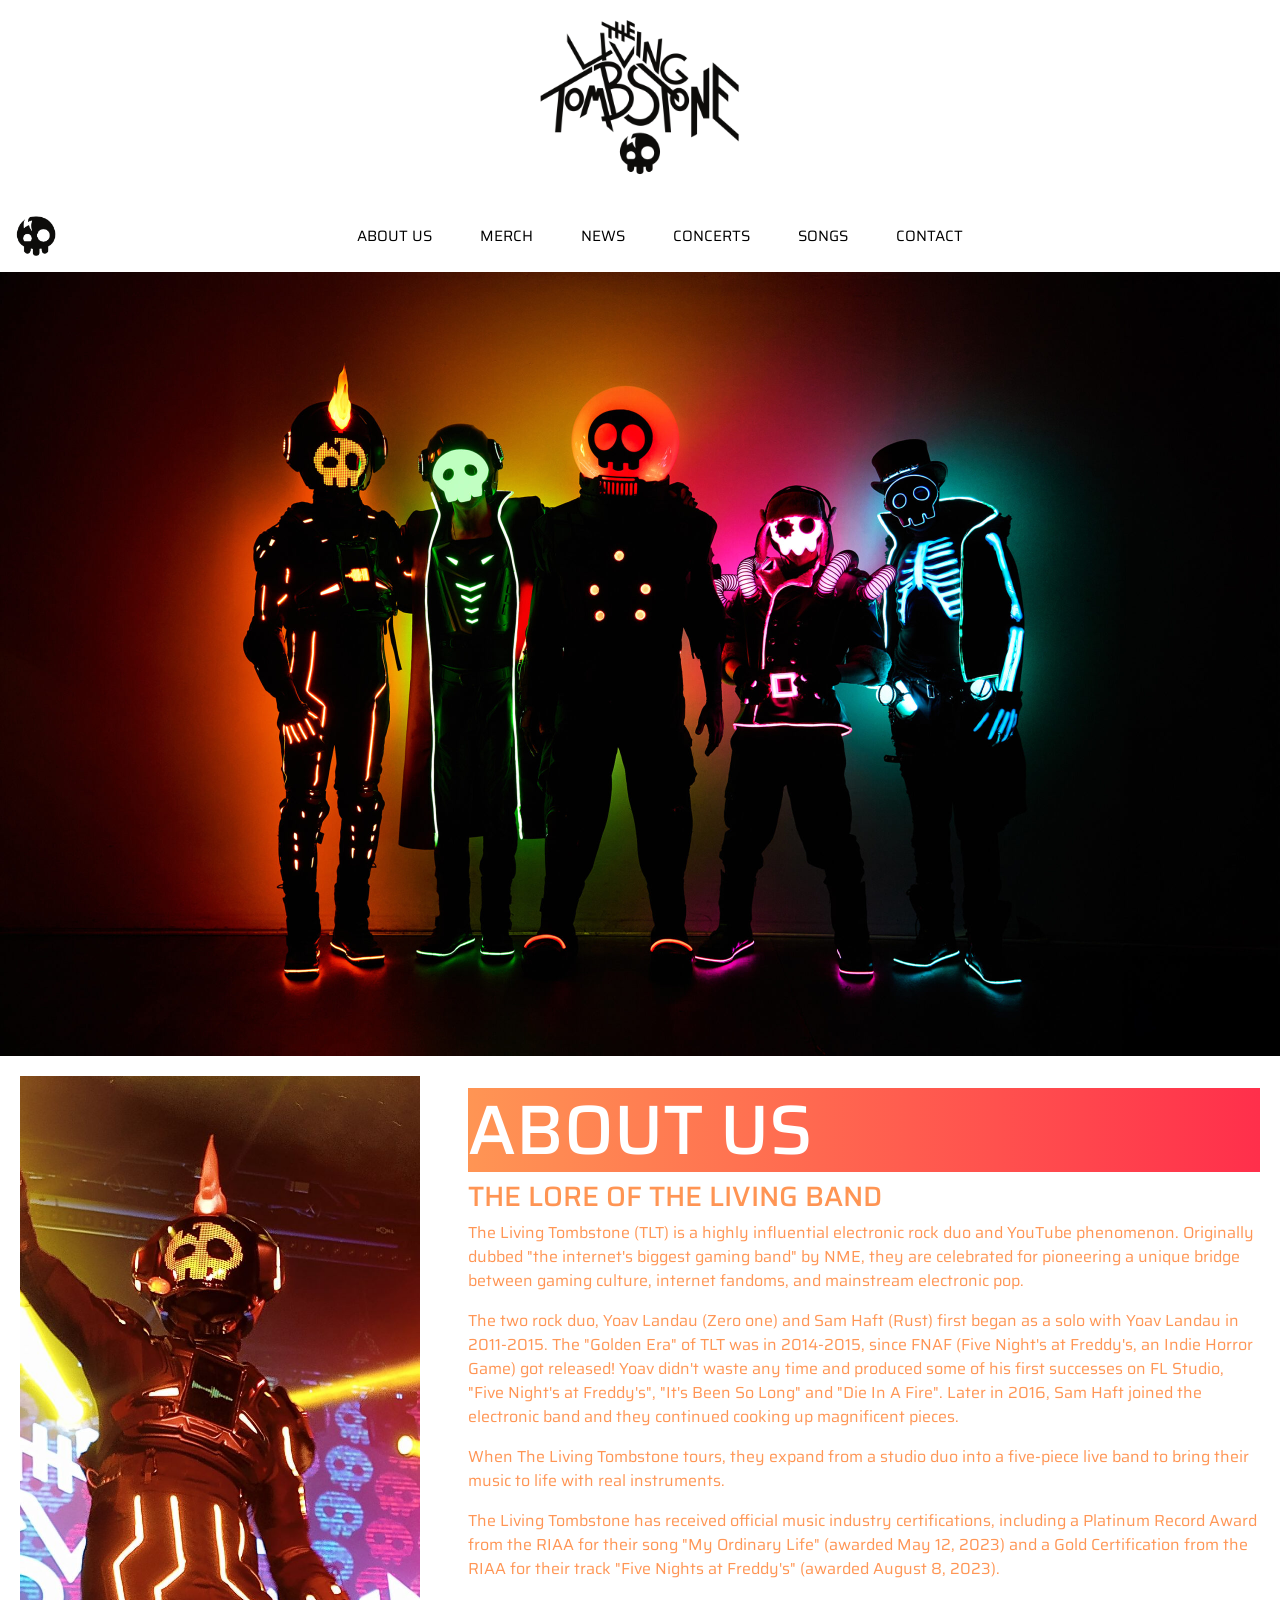
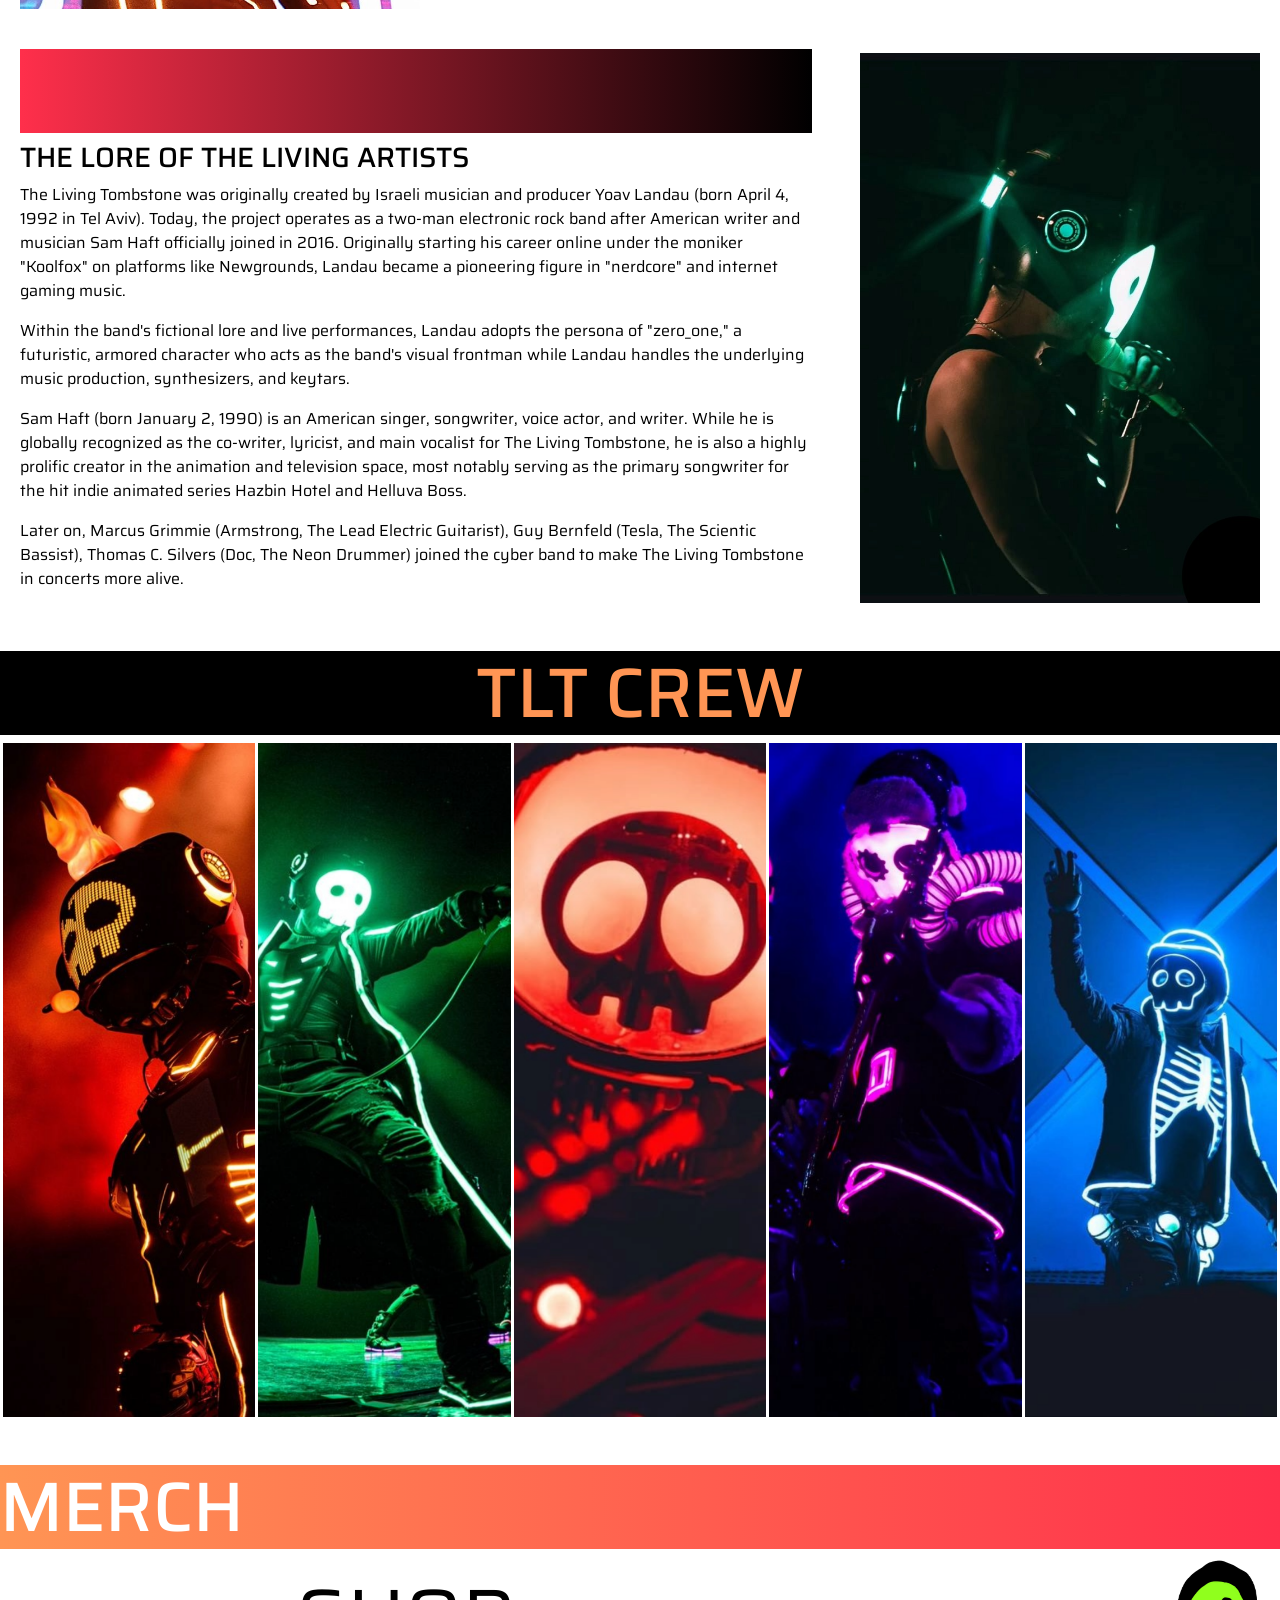
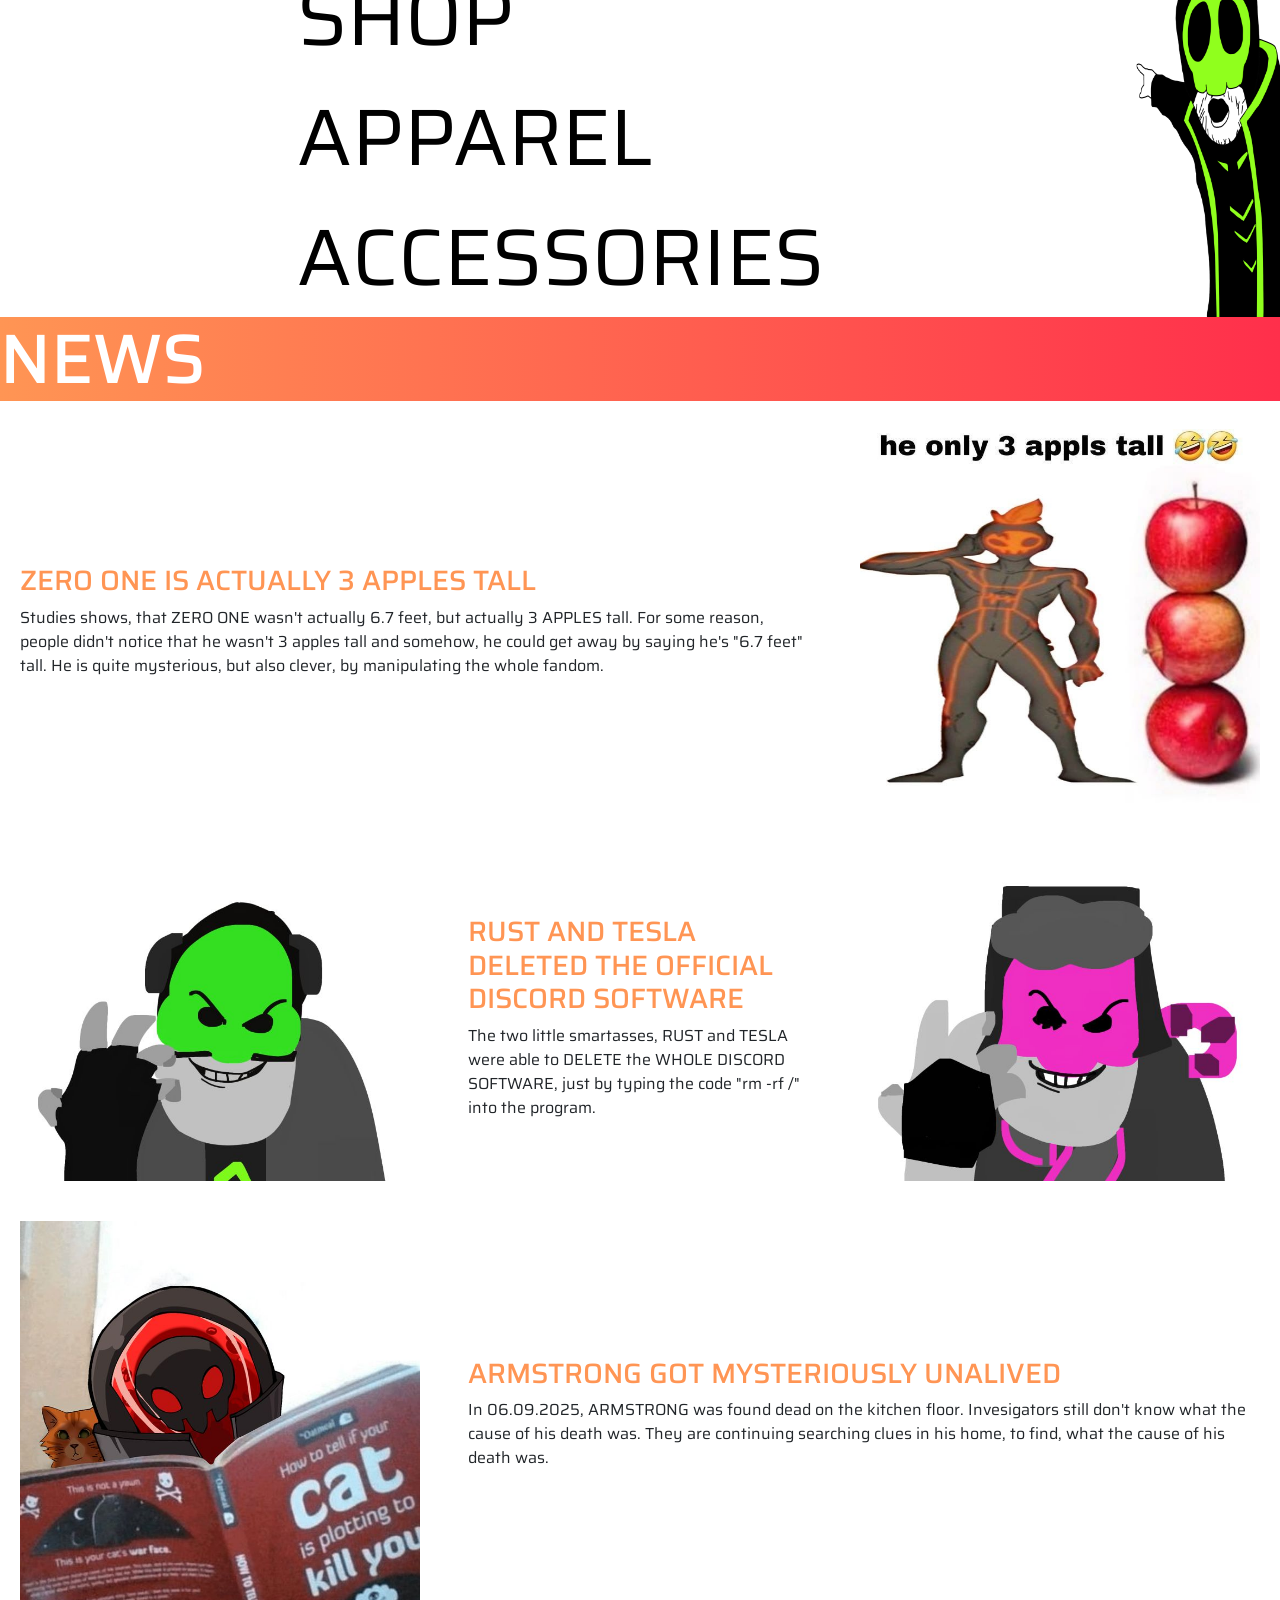
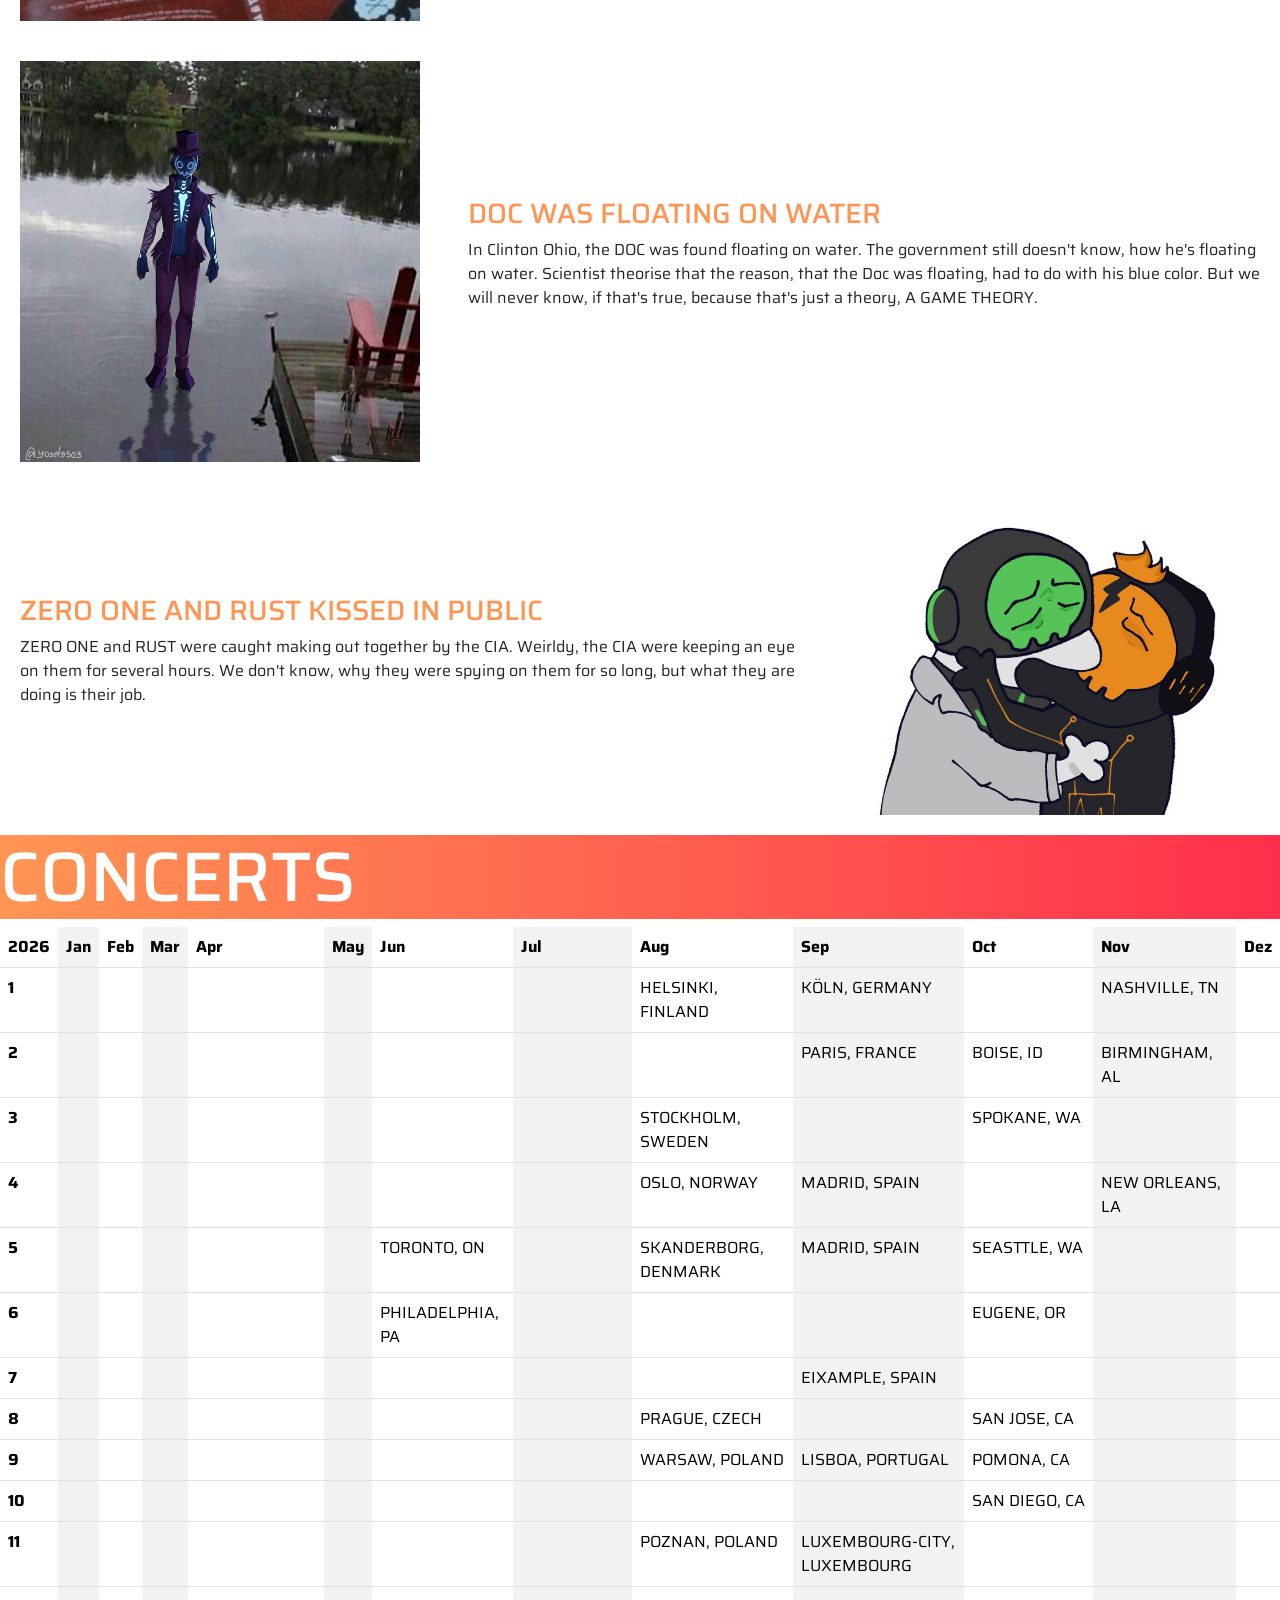
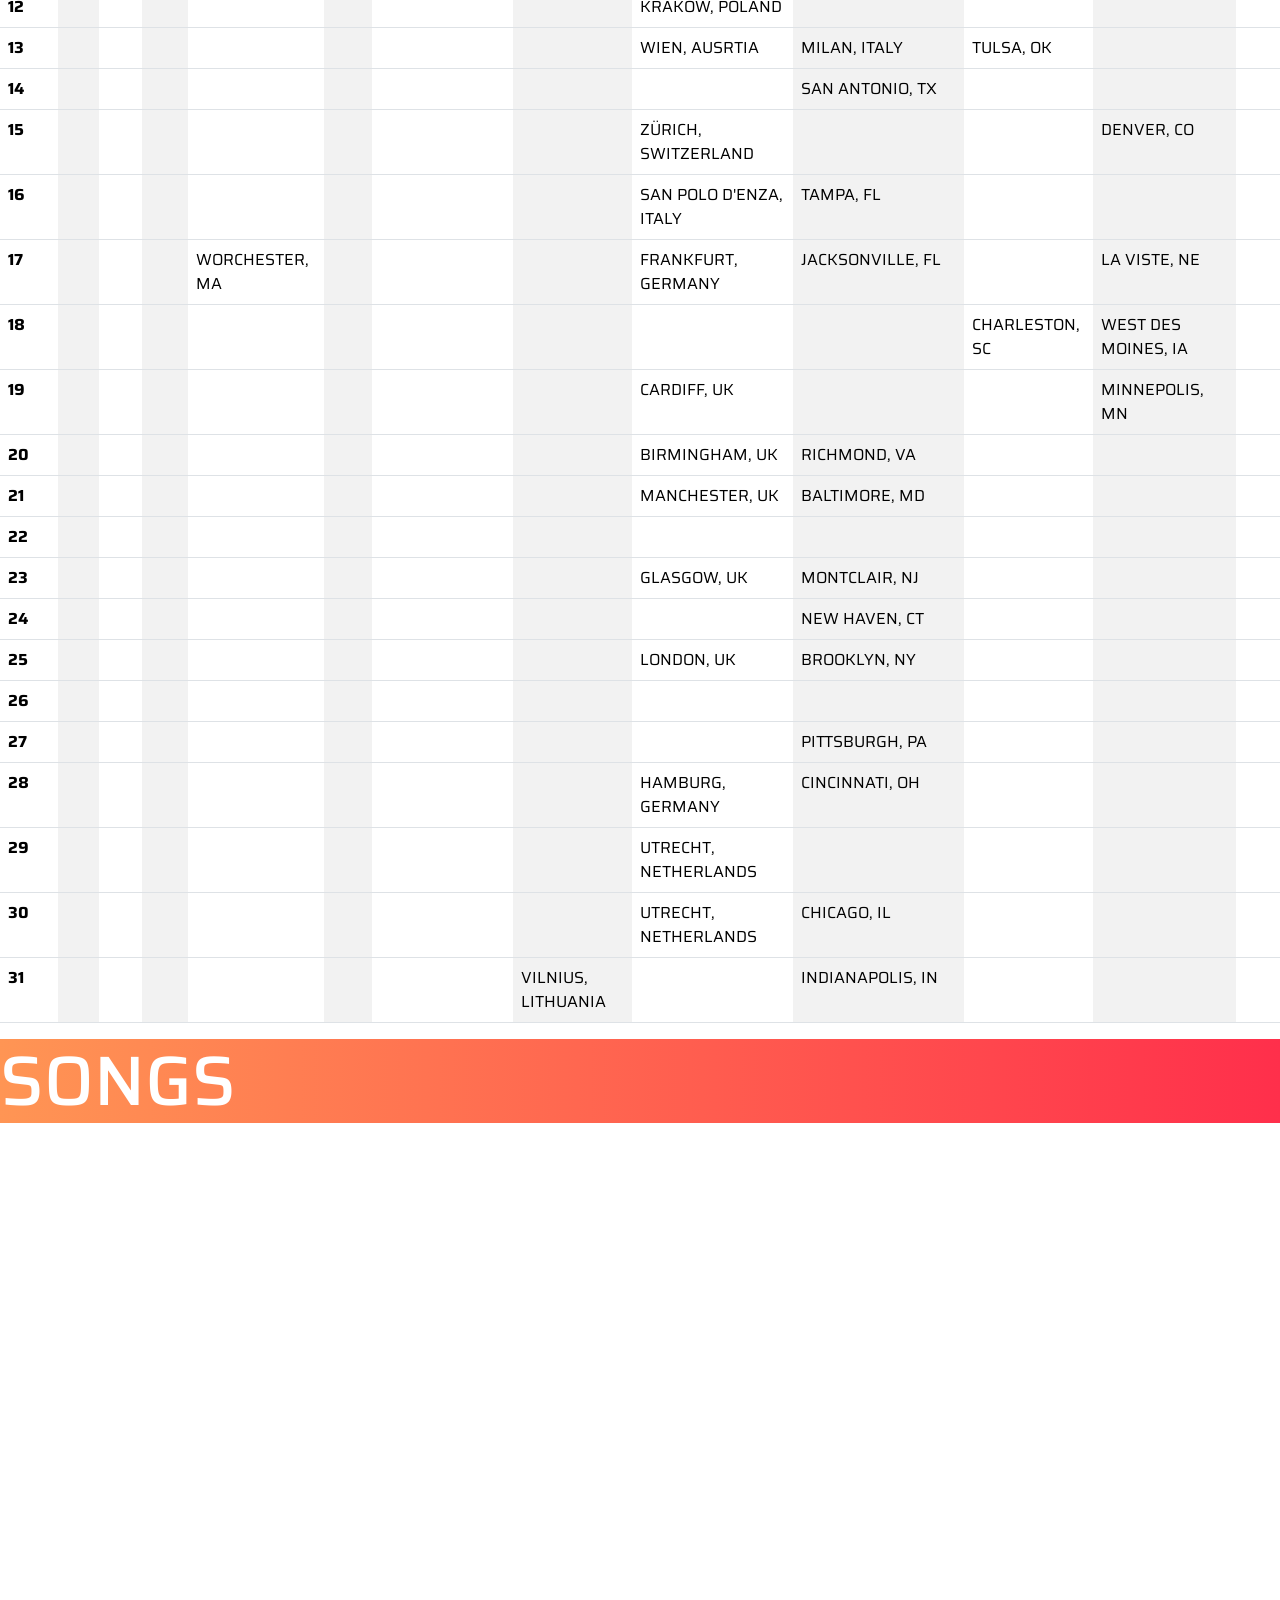
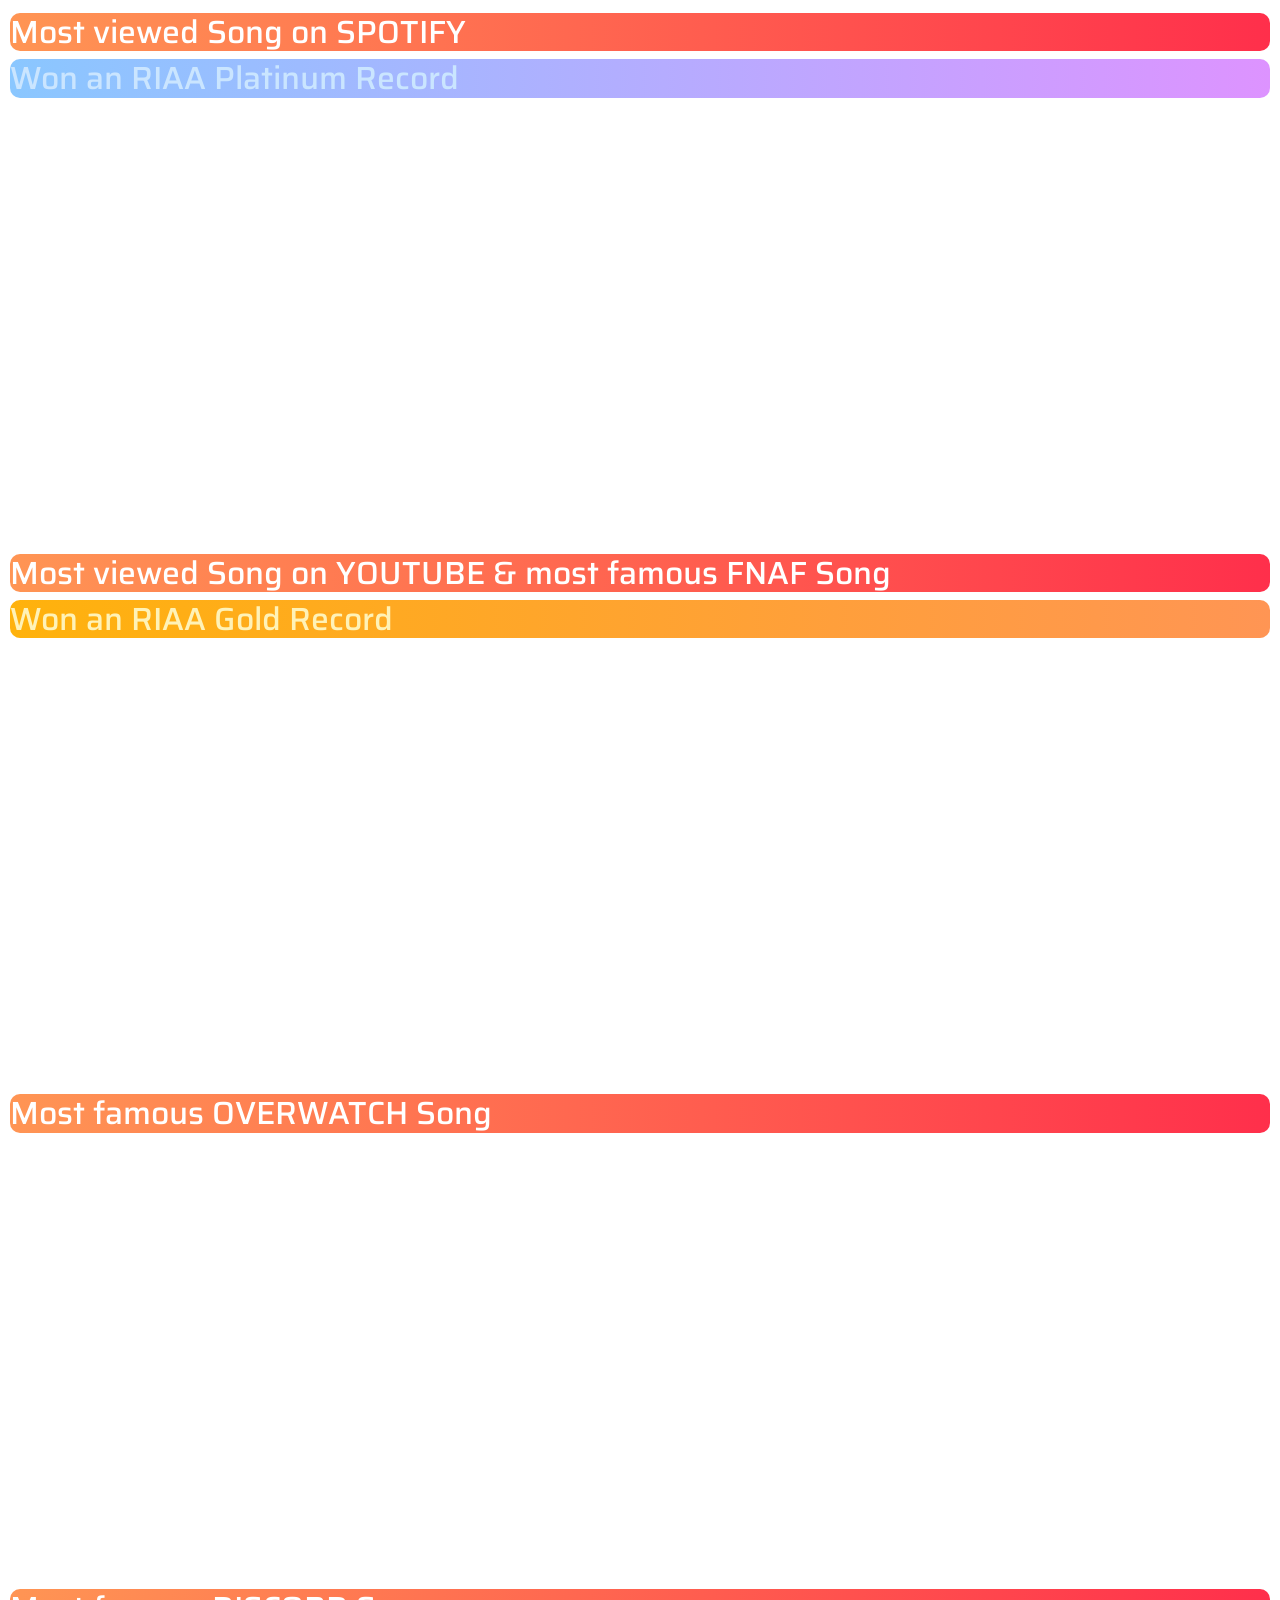
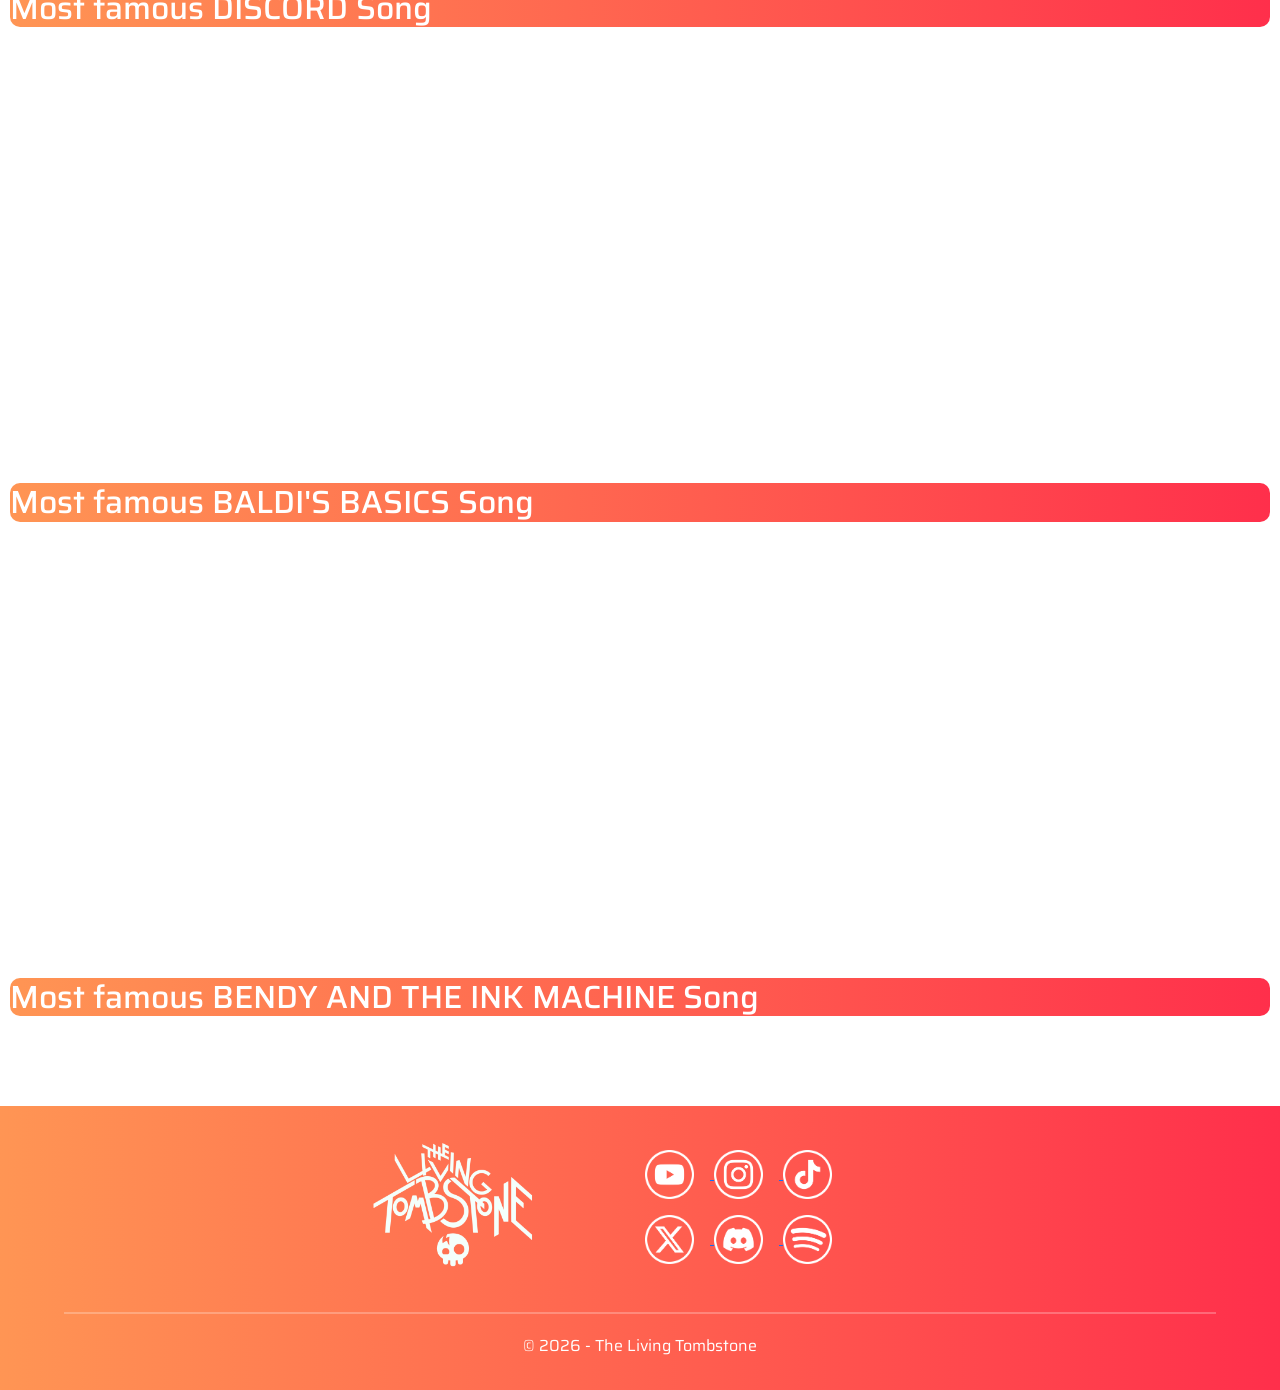
<file: index.html>
<!doctype html>
<html lang="en">

<head>
    <meta charset="utf-8">
    <meta name="viewport" content="width=device-width, initial-scale=1">
    <title>The Living Tombstone Main Page</title>
    <link rel="icon" href="img/favicon-32x32.png">
    <link rel="manifest" href="site.webmanifest">
    <link rel="preconnect" href="https://fonts.googleapis.com">
    <link rel="preconnect" href="https://fonts.gstatic.com" crossorigin>
    <link href="https://fonts.googleapis.com/css2?family=Saira:ital,wght@0,100..900;1,100..900&display=swap"
        rel="stylesheet">
    <link href="https://cdn.jsdelivr.net/npm/bootstrap@5.3.8/dist/css/bootstrap.min.css" rel="stylesheet"
        integrity="sha384-sRIl4kxILFvY47J16cr9ZwB07vP4J8+LH7qKQnuqkuIAvNWLzeN8tE5YBujZqJLB" crossorigin="anonymous">
    <link rel="stylesheet" href="css/style.css">
</head>

<body>

    <nav class="bastard">
        <img src="img\The Living Tombstone Logo Black.png" alt="Centered " width="200px" id="skulllogo">
    </nav>

    <nav class="navbar">
        <a href="#skulllogo">
            <img src="img\The Living Tombstone Skull.png" class="skullimg">
        </a>
        <ul class="nav-links mx-auto">
            <li class="mx-4 nav-link3"><a href="#aboutus">ABOUT&nbsp;US</a></li>
            <li class="mx-4 nav-link3"><a href="#merch">MERCH</a></li>
            <li class="mx-4 nav-link3"><a href="#news">NEWS</a></li>
            <li class="mx-4 nav-link3"><a href="#concerts">CONCERTS</a></li>
            <li class="mx-4 nav-link3"><a href="#songs">SONGS</a></li>
            <li class="mx-4 nav-link3"><a href="contact.html">CONTACT</a></li>
        </ul>
    </nav>

    <img src="img\TheLivingTombstoneArmy.jpg" class="pbg">

    <div class="wrapper">
        <img src="img\Zero One TLT Pose.jpg" class="zero" id="aboutus">
        <div class="intro">
            <h1 class="webtitle1">ABOUT US</h1>
            <h3 class="orange">THE LORE OF THE LIVING BAND</h3>
            <p class="orange">The Living Tombstone (TLT) is a highly influential electronic rock duo and YouTube
                phenomenon. Originally dubbed "the
                internet's biggest gaming band" by NME, they are celebrated for pioneering a unique bridge between
                gaming culture,
                internet fandoms, and mainstream electronic pop. </p>
            <p class="orange">The two rock duo, Yoav Landau (Zero one) and Sam Haft (Rust) first began as a solo with
                Yoav Landau in 2011-2015.
                The "Golden Era" of TLT was in 2014-2015, since FNAF (Five Night's at Freddy's, an Indie Horror Game)
                got released!
                Yoav didn't waste any time and produced some of his first successes on FL Studio, "Five Night's at
                Freddy's", "It's Been So Long" and "Die In A Fire".
                Later in 2016, Sam Haft joined the electronic band and they continued cooking up magnificent pieces.</p>
            <p class="orange">When The Living Tombstone tours, they expand from a studio duo into a five-piece live band
                to bring their music to life
                with real instruments.</p>
            <p class="orange">The Living Tombstone has received official music industry certifications, including a
                Platinum Record Award from the
                RIAA for their song "My Ordinary Life" (awarded May 12, 2023) and a Gold Certification from the RIAA for
                their track
                "Five Nights at Freddy's" (awarded August 8, 2023).</p>
        </div>
    </div>

    <div class="wrapper">
        <div class="intro">
            <h2 class="webtitle4">&nbsp;</h2>
            <h3 class="black">THE LORE OF THE LIVING ARTISTS</h3>
            <p class="black">The Living Tombstone was originally created by Israeli musician and producer Yoav Landau
                (born April 4, 1992 in Tel Aviv). Today,
                the project operates as a two-man electronic rock band after American writer and musician Sam Haft
                officially joined in
                2016. Originally starting his career online under the moniker "Koolfox" on platforms like Newgrounds,
                Landau became a
                pioneering figure in "nerdcore" and internet gaming music.</p>
            <p class="black">Within the band's fictional lore and live performances, Landau adopts the persona of
                "zero_one," a futuristic, armored
                character who acts as the band's visual frontman while Landau handles the underlying music production,
                synthesizers, and
                keytars.</p>
            <p class="black">Sam Haft (born January 2, 1990) is an American singer, songwriter, voice actor, and writer.
                While he is globally
                recognized as the co-writer, lyricist, and main vocalist for The Living Tombstone, he is also a highly
                prolific creator
                in the animation and television space, most notably serving as the primary songwriter for the hit indie
                animated series
                Hazbin Hotel and Helluva Boss.</p>
            <p class="black">Later on, Marcus Grimmie (Armstrong, The Lead Electric Guitarist), Guy Bernfeld (Tesla, The
                Scientic Bassist), Thomas C. Silvers (Doc, The Neon Drummer) joined the cyber band to make The Living
                Tombstone in concerts more alive.</p>
        </div>
        <img src="img\Rust TLT Pose.jpg" class="zero">
    </div>

    <br>
    <h1 class="webtitle2">TLT CREW</h1>

    <div class="tltimgs">
        <img src="img\Unbenannt - 13. Oktober 2026 um 17.53.31.png" alt="" class="longimg">
        <img src="img\Unbenannt - 13. Oktober 2026 um 17.53.31 (1).png" alt="" class="longimg">
        <img src="img\Unbenannt - 13. Oktober 2026 um 17.53.31 (3).png" alt="" class="longimg">
        <img src="img\Unbenannt - 13. Oktober 2026 um 17.53.31 (4).png" alt="" class="longimg">
        <img src="img\Unbenannt - 13. Oktober 2026 um 17.53.31 (2).png" alt="" class="longimg">
    </div>

    <br><br>

    <div class="positioncenter">
        <a class="merch">
            <h1 class="webtitle3" id="merch">MERCH</h1>
        </a>
    </div>

    <div class="merchsection">
        <ul class="nav-links0 mx-auto">
            <li class="nav-link3"><a href="https://thelivingtombstone.com/collections/home">SHOP</a></li>
            <li class="nav-link3"><a href="https://thelivingtombstone.com/collections/apparel">APPAREL</a></li>
            <li class="nav-link3"><a href="https://thelivingtombstone.com/collections/accessories">ACCESSORIES</a>
            </li>
        </ul>
        <img src="img\Rust shocked.png" class="shockedrust">
    </div>

    <h1 class="webtitle3" id="news">NEWS</h1>
    <div class="wrapper">
        <div class="intro">
            <h3 class="orange">ZERO ONE IS ACTUALLY 3 APPLES TALL</h3>
            <p>Studies shows, that ZERO ONE wasn't actually 6.7 feet, but actually 3 APPLES tall. For some reason,
                people didn't notice that he wasn't 3 apples tall and somehow, he could get away by saying he's "6.7
                feet" tall. He is quite mysterious, but also clever, by manipulating the whole fandom.</p>
        </div>
        <img src="img\Zero one is 3 apples tall.jpg" class="zero">
    </div>
    <div class="wrapper">
        <img src="img\Rust hacked the official Discord software.jpg" class="zero">
        <div class="intro">
            <h3 class="orange">RUST AND TESLA DELETED THE OFFICIAL DISCORD SOFTWARE</h3>
            <p>The two little smartasses, RUST and TESLA were able to DELETE the WHOLE DISCORD SOFTWARE, just by typing
                the code "rm -rf /" into the program.</p>
        </div>
        <img src="img\tesla hacked the official discord software.jpg" class="zero">
    </div>
    <div class="wrapper">
        <img src="img\Armstrong got unalived mysteriously.jpg" class="zero">
        <div class="intro">
            <h3 class="orange">ARMSTRONG GOT MYSTERIOUSLY UNALIVED</h3>
            <p>In 06.09.2025, ARMSTRONG was found dead on the kitchen floor. Invesigators still don't know what the
                cause of his death was. They are continuing searching clues in his home, to find, what the cause of his
                death was.</p>
        </div>
    </div>
    <div class="wrapper">
        <img src="img\Doc floats on water.jpg" class="zero">
        <div class="intro">
            <h3 class="orange">DOC WAS FLOATING ON WATER</h3>
            <p>In Clinton Ohio, the DOC was found floating on water. The government still doesn't know, how he's
                floating on water. Scientist theorise that the reason, that the Doc was floating, had to do with his
                blue color. But we will never know, if that's true, because that's just a theory, A GAME THEORY.</p>
        </div>
    </div>
    <div class="wrapper">
        <div class="intro">
            <h3 class="orange">ZERO ONE AND RUST KISSED IN PUBLIC</h3>
            <p>ZERO ONE and RUST were caught making out together by the CIA. Weirldy, the CIA were keeping an eye on
                them for several hours. We don't know, why they were spying on them for so long, but what they are doing
                is their job.</p>
        </div>
        <img src="img\zero_one x rust si fuera bueno_.jpg" class="zero">
    </div>
    <h1 class="webtitle3" id="concerts">CONCERTS</h1>
    <table class="table table-striped-columns">
        <thead>
            <tr>
                <th scope="col">2026</th>
                <th scope="col">Jan</th>
                <th scope="col">Feb</th>
                <th scope="col">Mar</th>
                <th scope="col">Apr</th>
                <th scope="col">May</th>
                <th scope="col">Jun</th>
                <th scope="col">Jul</th>
                <th scope="col">Aug</th>
                <th scope="col">Sep</th>
                <th scope="col">Oct</th>
                <th scope="col">Nov</th>
                <th scope="col">Dez</th>
            </tr>
        </thead>
        <tbody>
            <tr>
                <th scope="row">1</th>
                <td></td>
                <td></td>
                <td></td>
                <td></td>
                <td></td>
                <td></td>
                <td></td>
                <td>HELSINKI, FINLAND</td>
                <td>KÖLN, GERMANY</td>
                <td></td>
                <td>NASHVILLE, TN</td>
                <td></td>
            </tr>
            <tr>
                <th scope="row">2</th>
                <td></td>
                <td></td>
                <td></td>
                <td></td>
                <td></td>
                <td></td>
                <td></td>
                <td></td>
                <td>PARIS, FRANCE</td>
                <td>BOISE, ID</td>
                <td>BIRMINGHAM, AL</td>
                <td></td>
            </tr>
            <tr>
                <th scope="row">3</th>
                <td></td>
                <td></td>
                <td></td>
                <td></td>
                <td></td>
                <td></td>
                <td></td>
                <td>STOCKHOLM, SWEDEN</td>
                <td></td>
                <td>SPOKANE, WA</td>
                <td></td>
                <td></td>
            </tr>
            <tr>
                <th scope="row">4</th>
                <td></td>
                <td></td>
                <td></td>
                <td></td>
                <td></td>
                <td></td>
                <td></td>
                <td>OSLO, NORWAY</td>
                <td>MADRID, SPAIN</td>
                <td></td>
                <td>NEW ORLEANS, LA</td>
                <td></td>
            </tr>
            <tr>
                <th scope="row">5</th>
                <td></td>
                <td></td>
                <td></td>
                <td></td>
                <td></td>
                <td>TORONTO, ON</td>
                <td></td>
                <td>SKANDERBORG, DENMARK</td>
                <td>MADRID, SPAIN</td>
                <td>SEASTTLE, WA</td>
                <td></td>
                <td></td>
            </tr>
            <tr>
                <th scope="row">6</th>
                <td></td>
                <td></td>
                <td></td>
                <td></td>
                <td></td>
                <td>PHILADELPHIA, PA</td>
                <td></td>
                <td></td>
                <td></td>
                <td>EUGENE, OR</td>
                <td></td>
                <td></td>
            </tr>
            <tr>
                <th scope="row">7</th>
                <td></td>
                <td></td>
                <td></td>
                <td></td>
                <td></td>
                <td></td>
                <td></td>
                <td></td>
                <td>EIXAMPLE, SPAIN</td>
                <td></td>
                <td></td>
                <td></td>
            </tr>
            <tr>
                <th scope="row">8</th>
                <td></td>
                <td></td>
                <td></td>
                <td></td>
                <td></td>
                <td></td>
                <td></td>
                <td>PRAGUE, CZECH</td>
                <td></td>
                <td>SAN JOSE, CA</td>
                <td></td>
                <td></td>
            </tr>
            <tr>
                <th scope="row">9</th>
                <td></td>
                <td></td>
                <td></td>
                <td></td>
                <td></td>
                <td></td>
                <td></td>
                <td>WARSAW, POLAND</td>
                <td>LISBOA, PORTUGAL</td>
                <td>POMONA, CA</td>
                <td></td>
                <td></td>
            </tr>
            <tr>
                <th scope="row">10</th>
                <td></td>
                <td></td>
                <td></td>
                <td></td>
                <td></td>
                <td></td>
                <td></td>
                <td></td>
                <td></td>
                <td>SAN DIEGO, CA</td>
                <td></td>
                <td></td>
            </tr>
            <tr>
                <th scope="row">11</th>
                <td></td>
                <td></td>
                <td></td>
                <td></td>
                <td></td>
                <td></td>
                <td></td>
                <td>POZNAN, POLAND</td>
                <td>LUXEMBOURG-CITY, LUXEMBOURG</td>
                <td></td>
                <td></td>
                <td></td>
            </tr>
            <tr>
                <th scope="row">12</th>
                <td></td>
                <td></td>
                <td></td>
                <td></td>
                <td></td>
                <td></td>
                <td></td>
                <td>KRAKOW, POLAND</td>
                <td></td>
                <td></td>
                <td></td>
                <td></td>
            </tr>
            <tr>
                <th scope="row">13</th>
                <td></td>
                <td></td>
                <td></td>
                <td></td>
                <td></td>
                <td></td>
                <td></td>
                <td>WIEN, AUSRTIA</td>
                <td>MILAN, ITALY</td>
                <td>TULSA, OK</td>
                <td></td>
                <td></td>
            </tr>
            <tr>
                <th scope="row">14</th>
                <td></td>
                <td></td>
                <td></td>
                <td></td>
                <td></td>
                <td></td>
                <td></td>
                <td></td>
                <td>SAN ANTONIO, TX</td>
                <td></td>
                <td></td>
                <td></td>
            </tr>
            <tr>
                <th scope="row">15</th>
                <td></td>
                <td></td>
                <td></td>
                <td></td>
                <td></td>
                <td></td>
                <td></td>
                <td>ZÜRICH, SWITZERLAND</td>
                <td></td>
                <td></td>
                <td>DENVER, CO</td>
                <td></td>
            </tr>
            <tr>
                <th scope="row">16</th>
                <td></td>
                <td></td>
                <td></td>
                <td></td>
                <td></td>
                <td></td>
                <td></td>
                <td>SAN POLO D'ENZA, ITALY</td>
                <td>TAMPA, FL</td>
                <td></td>
                <td></td>
                <td></td>
            </tr>
            <tr>
                <th scope="row">17</th>
                <td></td>
                <td></td>
                <td></td>
                <td>WORCHESTER, MA</td>
                <td></td>
                <td></td>
                <td></td>
                <td>FRANKFURT, GERMANY</td>
                <td>JACKSONVILLE, FL</td>
                <td></td>
                <td>LA VISTE, NE</td>
                <td></td>
            </tr>
            <tr>
                <th scope="row">18</th>
                <td></td>
                <td></td>
                <td></td>
                <td></td>
                <td></td>
                <td></td>
                <td></td>
                <td></td>
                <td></td>
                <td>CHARLESTON, SC</td>
                <td>WEST DES MOINES, IA</td>
                <td></td>
            </tr>
            <tr>
                <th scope="row">19</th>
                <td></td>
                <td></td>
                <td></td>
                <td></td>
                <td></td>
                <td></td>
                <td></td>
                <td>CARDIFF, UK</td>
                <td></td>
                <td></td>
                <td>MINNEPOLIS, MN</td>
                <td></td>
            </tr>
            <tr>
                <th scope="row">20</th>
                <td></td>
                <td></td>
                <td></td>
                <td></td>
                <td></td>
                <td></td>
                <td></td>
                <td>BIRMINGHAM, UK</td>
                <td>RICHMOND, VA</td>
                <td></td>
                <td></td>
                <td></td>
            </tr>
            <tr>
                <th scope="row">21</th>
                <td></td>
                <td></td>
                <td></td>
                <td></td>
                <td></td>
                <td></td>
                <td></td>
                <td>MANCHESTER, UK</td>
                <td>BALTIMORE, MD</td>
                <td></td>
                <td></td>
                <td></td>
            </tr>
            <tr>
                <th scope="row">22</th>
                <td></td>
                <td></td>
                <td></td>
                <td></td>
                <td></td>
                <td></td>
                <td></td>
                <td></td>
                <td></td>
                <td></td>
                <td></td>
                <td></td>
            </tr>
            <tr>
                <th scope="row">23</th>
                <td></td>
                <td></td>
                <td></td>
                <td></td>
                <td></td>
                <td></td>
                <td></td>
                <td>GLASGOW, UK</td>
                <td>MONTCLAIR, NJ</td>
                <td></td>
                <td></td>
                <td></td>
            </tr>
            <tr>
                <th scope="row">24</th>
                <td></td>
                <td></td>
                <td></td>
                <td></td>
                <td></td>
                <td></td>
                <td></td>
                <td></td>
                <td>NEW HAVEN, CT</td>
                <td></td>
                <td></td>
                <td></td>
            </tr>
            <tr>
                <th scope="row">25</th>
                <td></td>
                <td></td>
                <td></td>
                <td></td>
                <td></td>
                <td></td>
                <td></td>
                <td>LONDON, UK</td>
                <td>BROOKLYN, NY</td>
                <td></td>
                <td></td>
                <td></td>
            </tr>
            <tr>
                <th scope="row">26</th>
                <td></td>
                <td></td>
                <td></td>
                <td></td>
                <td></td>
                <td></td>
                <td></td>
                <td></td>
                <td></td>
                <td></td>
                <td></td>
                <td></td>
            </tr>
            <tr>
                <th scope="row">27</th>
                <td></td>
                <td></td>
                <td></td>
                <td></td>
                <td></td>
                <td></td>
                <td></td>
                <td></td>
                <td>PITTSBURGH, PA</td>
                <td></td>
                <td></td>
                <td></td>
            </tr>
            <tr>
                <th scope="row">28</th>
                <td></td>
                <td></td>
                <td></td>
                <td></td>
                <td></td>
                <td></td>
                <td></td>
                <td>HAMBURG, GERMANY</td>
                <td>CINCINNATI, OH</td>
                <td></td>
                <td></td>
                <td></td>
            </tr>
            <tr>
                <th scope="row">29</th>
                <td></td>
                <td></td>
                <td></td>
                <td></td>
                <td></td>
                <td></td>
                <td></td>
                <td>UTRECHT, NETHERLANDS</td>
                <td></td>
                <td></td>
                <td></td>
                <td></td>
            </tr>
            <tr>
                <th scope="row">30</th>
                <td></td>
                <td></td>
                <td></td>
                <td></td>
                <td></td>
                <td></td>
                <td></td>
                <td>UTRECHT, NETHERLANDS</td>
                <td>CHICAGO, IL</td>
                <td></td>
                <td></td>
                <td></td>
            </tr>
            <tr>
                <th scope="row">31</th>
                <td></td>
                <td></td>
                <td></td>
                <td></td>
                <td></td>
                <td></td>
                <td>VILNIUS, LITHUANIA</td>
                <td></td>
                <td>INDIANAPOLIS, IN</td>
                <td></td>
                <td></td>
                <td></td>
            </tr>
        </tbody>
    </table>
    <h1 class="webtitle3" id="songs">SONGS</h1>
    <br><br><br>
    <div class="wrapper0">
        <iframe data-testid="embed-iframe" style="border-radius:12px"
            src="https://open.spotify.com/embed/track/6tMdpUXfT70TD6Eh3XfB1p?utm_source=generator&si=56c5da8e6f844b1b"
            width="100%" height="352" frameBorder="0" allowfullscreen=""
            allow="autoplay; clipboard-write; encrypted-media; fullscreen; picture-in-picture" loading="lazy"></iframe>
        <div class="intro">
            <h2 class="white radius">Most viewed Song on SPOTIFY</h2>
            <h2 class="platinum radius">Won an RIAA Platinum Record</h2>
        </div>
        <iframe data-testid="embed-iframe" style="border-radius:12px"
            src="https://open.spotify.com/embed/track/2ItNKt19iqefEe590Z9GeE?utm_source=generator&si=919002ecefc54c8b"
            width="100%" height="352" frameBorder="0" allowfullscreen=""
            allow="autoplay; clipboard-write; encrypted-media; fullscreen; picture-in-picture" loading="lazy"></iframe>
        <div class="intro">
            <h2 class="white radius">Most viewed Song on YOUTUBE & most famous FNAF Song</h2>
            <h2 class="golden radius">Won an RIAA Gold Record</h2>
        </div>
        <iframe data-testid="embed-iframe" style="border-radius:12px"
            src="https://open.spotify.com/embed/track/468BsK9sjyvH3vQFfRbBwD?utm_source=generator&si=29942e61b5394be2"
            width="100%" height="352" frameBorder="0" allowfullscreen=""
            allow="autoplay; clipboard-write; encrypted-media; fullscreen; picture-in-picture" loading="lazy"></iframe>
        <div class="intro">
            <h2 class="white radius">Most famous OVERWATCH Song</h2>
        </div>
        <iframe data-testid="embed-iframe" style="border-radius:12px"
            src="https://open.spotify.com/embed/track/6xqJ0XqDM9dVEW1jbm78wB?utm_source=generator&si=bcc64e7d504c4d53"
            width="100%" height="352" frameBorder="0" allowfullscreen=""
            allow="autoplay; clipboard-write; encrypted-media; fullscreen; picture-in-picture" loading="lazy"></iframe>
        <div class="intro">
            <h2 class="white radius">Most famous DISCORD Song</h2>
        </div>
        <iframe data-testid="embed-iframe" style="border-radius:12px"
            src="https://open.spotify.com/embed/track/4qld5YulAobGzvI1F0Bo8t?utm_source=generator&si=7a32d336af9149a5"
            width="100%" height="352" frameBorder="0" allowfullscreen=""
            allow="autoplay; clipboard-write; encrypted-media; fullscreen; picture-in-picture" loading="lazy"></iframe>
        <div class="intro">
            <h2 class="white radius">Most famous BALDI'S BASICS Song</h2>
        </div>
        <iframe data-testid="embed-iframe" style="border-radius:12px"
            src="https://open.spotify.com/embed/track/73X3FOZWP0ktM0bebojQd4?utm_source=generator&si=5a5f615b4a34499a"
            width="100%" height="352" frameBorder="0" allowfullscreen=""
            allow="autoplay; clipboard-write; encrypted-media; fullscreen; picture-in-picture" loading="lazy"></iframe>
        <div class="intro">
            <h2 class="white radius">Most famous BENDY AND THE INK MACHINE Song</h2>
        </div>
    </div>

    <br><br><br>

    <footer>
        <div class="wor">
            <div class="loc">
                <img src="img\The Living Tombstone Logo White.png" class="whitelogo">
            </div>
            <div class="loc">
                <div class="socialicons">
                    <a href="https://www.youtube.com/channel/UCFYMDSW-BzeYZKFSxROw3Rg">
                        <img src="img\YT Logo.png">
                    </a>
                    <a href="https://www.instagram.com/livingtombstone/">
                        <img src="img\IG Logo.png">
                    </a>
                    <a href="https://www.tiktok.com/@thelivingtombstone">
                        <img src="img\TT Logo.png">
                    </a>
                    <a href="https://x.com/livingtombstone">
                        <img src="img\X Logo.png">
                    </a>
                    <a href="https://discord.com/servers/the-living-tombstone-715529646690795540">
                        <img src="img\DC Logo.png">
                    </a>
                    <a
                        href="https://open.spotify.com/intl-de/artist/0I6yADrmeyvw66g7yjkqIF?go=1&sp_cid=19b92476fd24849e30e57883d9c9c907&nd=1&dlsi=b6d888feb95d4345">
                        <img src="img\SPOTIFY Logo.png">
                    </a>
                </div>
            </div>
        </div>

        <hr>
        <p class="thebottomtext">© 2026 - The Living Tombstone</p>
    </footer>

</body>

</html>
</file>
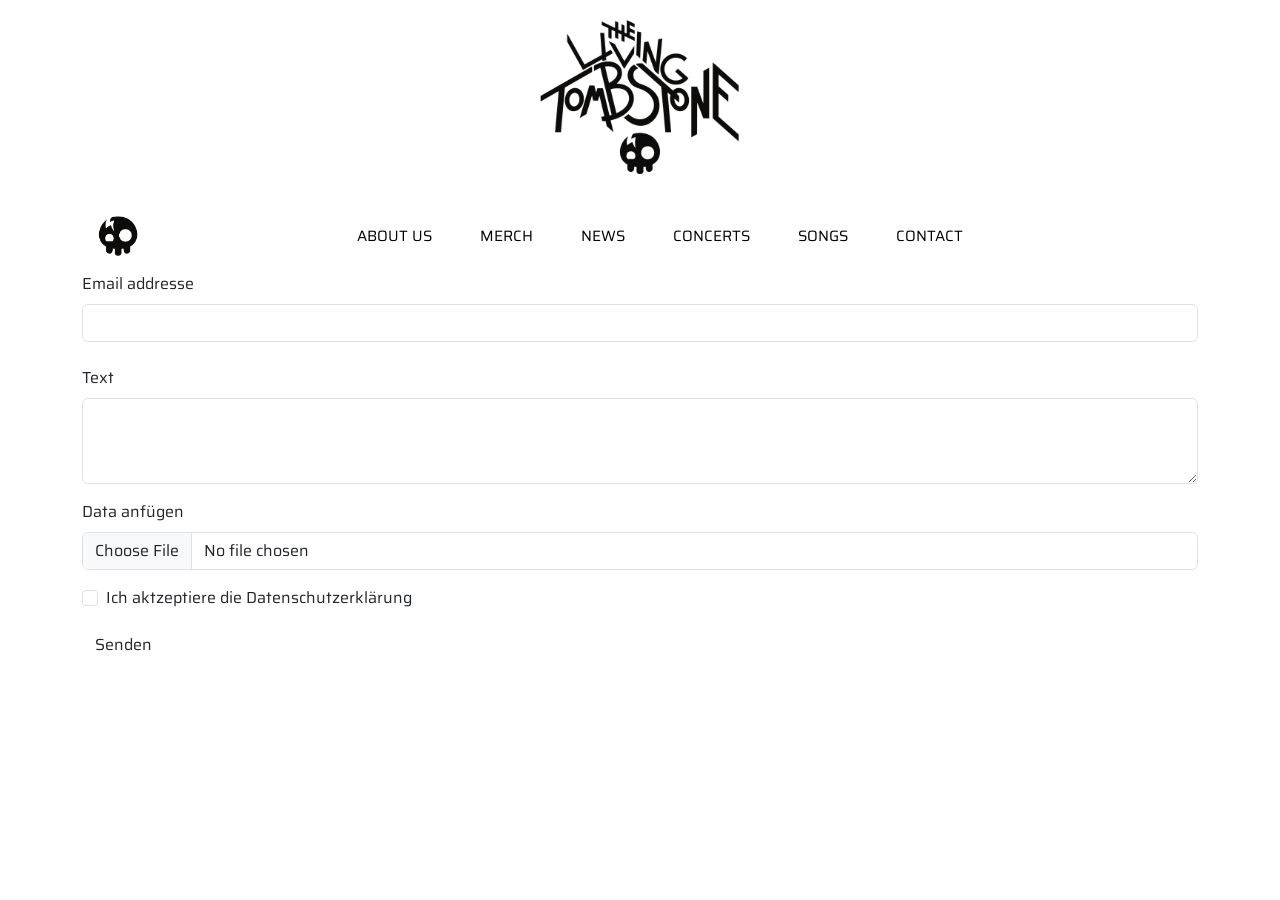
<file: contact.html>
<!doctype html>
<html lang="en">

<head>
    <meta charset="utf-8">
    <meta name="viewport" content="width=device-width, initial-scale=1">
    <title>The Living Tombstone Contact Page</title>
    <link rel="icon" href="img/favicon-32x32.png">
    <link rel="manifest" href="site.webmanifest">
    <link rel="preconnect" href="https://fonts.googleapis.com">
    <link rel="preconnect" href="https://fonts.gstatic.com" crossorigin>
    <link href="https://fonts.googleapis.com/css2?family=Saira:ital,wght@0,100..900;1,100..900&display=swap"
        rel="stylesheet">
    <link href="https://cdn.jsdelivr.net/npm/bootstrap@5.3.8/dist/css/bootstrap.min.css" rel="stylesheet"
        integrity="sha384-sRIl4kxILFvY47J16cr9ZwB07vP4J8+LH7qKQnuqkuIAvNWLzeN8tE5YBujZqJLB" crossorigin="anonymous">
    <link rel="stylesheet" href="css/style.css">
</head>
<link href="bootstrap.min.css" rel="stylesheet"
    integrity="sha384-sRIl4kxILFvY47J16cr9ZwB07vP4J8+LH7qKQnuqkuIAvNWLzeN8tE5YBujZqJLB" crossorigin="anonymous">
<link href="style.css" rel="stylesheet">
<div class="container">

    <body>
        <nav class="bastard">
            <img src="img\The Living Tombstone Logo Black.png" alt="Centered " width="200px"
                id="skulllogo">
        </nav>

        <nav class="navbar">
            <a href="index.html">
                <img src="img\The Living Tombstone Skull.png" class="skullimg">
            </a>
            <ul class="nav-links mx-auto">
                <li class="mx-4 nav-link3"><a href="index.html #aboutus">ABOUT&nbsp;US</a></li>
                <li class="mx-4 nav-link3"><a href="index.html #merch">MERCH</a></li>
                <li class="mx-4 nav-link3"><a href="index.html #news">NEWS</a></li>
                <li class="mx-4 nav-link3"><a href="index.html #concerts">CONCERTS</a></li>
                <li class="mx-4 nav-link3"><a href="index.html #songs">SONGS</a></li>
                <li class="mx-4 nav-link3"><a href="contact.html">CONTACT</a></li>
            </ul>
        </nav>
        <form>
            <div class="mb-3">
                <label for="exampleInputEmail1" class="form-label">Email addresse</label>
                <input type="email" class="form-control nice-colour" id="exampleInputEmail1"
                    aria-describedby="emailHelp">
                    <br>
            <div class="mb-3">
                <label for="exampleFormControlTextarea1" class="form-label">Text</label>
                <textarea class="form-control nice-colour" id="exampleFormControlTextarea1" rows="3"></textarea>
            </div>
            <div class="mb-3">
                <label for="formFile" class="form-label">Data anfügen</label>
                <input class="form-control nice-colour" type="file" id="formFile">
            </div>
            <div class="mb-3 form-check">
                <input type="checkbox" class="button form-check-input" id="exampleCheck1">
                <label class="form-check-label" for="exampleCheck1">Ich aktzeptiere die Datenschutzerklärung</label>
            </div>
            <button type="submit" class="btn nice-colour">Senden</button>
        </form>
    </body>

</html>
</file>
<file: css/style.css>
@import url('https://fonts.googleapis.com/css2?family=Saira:ital,wght@0,100..900;1,100..900&display=swap');

html {
    scroll-behavior: smooth;
}

body {
    margin: 0;
    font-family: "Saira", sans-serif;
}

.bastard {
    background-color: rgb(255, 255, 255);
    display: flex;
    align-items: center;
    justify-content: center;
}

.skullimg {
    width: 40px;
    height: auto;
    display: flex;
    align-items: flex-start;
}

.navbar {
    display: flex;
    justify-content: space-between;
    align-items: center;
    background-color: rgb(255, 255, 255);
    color: white;
    padding: 1em 1em;
    position: sticky;
    top: 0
}

.nav-links {
    list-style: none;
    display: flex;
    margin: 0;
    padding: 0;
    font-size: clamp(10px, 2.6041666667vw, 15px);
}

.nav-links0 {
    list-style: none;
    margin: 0;
    padding: 0;
}

.nav-links0 a {
    color: rgb(0, 0, 0);
    text-decoration: none;
    font-size: 5em;
}

.nav-links a {
    color: rgb(0, 0, 0);
    text-decoration: none;
}

.nav-link3 a:hover {
    color: rgb(255, 149, 84);
    text-decoration: none;
}

.pbg {
    align-items: center;
    width: 100%;
    height: auto;
}

.image-button {
    background: none;
    /* Removes default gray button color */
    border: none;
    /* Removes default border */
    padding: 0;
    /* Removes default spacing */
    cursor: pointer;
    /* Changes cursor to a hand pointer when hovering */
}

.image-button img {
    width: 200px;
    /* Control the exact size of your image button */
    height: auto;
}

.webtitle1 {
    font-size: 70px;
    align-items: center;
    color: rgb(255, 255, 255);
    background: linear-gradient(to right, #ff9554, #ff2f4b);
}

.zero {
    width: 100%;
    height: auto;
    max-width: 400px;
    object-fit: cover;
    vertical-align: middle;
}

.wrapper {
    padding: 20px;
    display: flex;
    flex-wrap: wrap;
    align-items: center;
    justify-content: space-around;
    gap: 3rem;
    width: 100%;
}

.wrapper0 {
    padding: 20px;
    display: flex;
    flex-wrap: wrap;
    align-items: center;
    justify-content: space-evenly;
    gap: 3rem;
    width: 100%;
}

.intro {
    flex: 1;
}

.webtitle2 {
    font-size: 70px;
    color: rgb(255, 149, 84);
    display: flex;
    align-items: center;
    justify-content: center;
    background-color: #000000;
}

.longimg {
    width: 19.76%;
    height: auto;
}

.tltcrew {
    display: flex;
    text-align: center;
    justify-content: space-evenly;
    padding: 1em;
}

.tltimgs {
    display: flex;
    align-items: center;
    justify-content: space-evenly;
}

.platinum {
    color: rgb(202, 229, 255);
    background: linear-gradient(to left, #dd93ff, #8ac7ff);
}

.golden {
    color: rgb(255, 242, 183);
    background: linear-gradient(to left, #ff9554, #ffb20c);
}

.orange {
    color: rgb(255, 149, 84);
}

.green {
    color: rgb(33, 255, 81);
}

.red {
    color: rgb(255, 12, 40);
}

.pink {
    color: rgb(255, 33, 214);
}

.blue {
    color: rgb(33, 77, 255);
}

.white {
    color: #fff;
}

.black {
    color: #000000;
}

.webtitle3 {
    font-size: 70px;
    align-items: center;
    color: rgb(255, 255, 255);
    background: linear-gradient(to right, #ff9554, #ff2f4b);
}

.merch {
    text-decoration: none;
}

.webtitle4 {
    font-size: 70px;
    align-items: center;
    color: rgb(255, 255, 255);
    background: linear-gradient(to right, #ff2f4b, #000000);
}

.shockedrust {
    display: flex;
    align-items: center;
    justify-content: center;
    width: 10em;
}

.wrapper0 {
    padding: 10px;
    display: flex;
    flex-wrap: wrap;
    align-items: center;
    justify-content: space-evenly;
    gap: 3rem;
    width: 100%;
}

.webtitle5 {
    margin: 1em;
    font-size: 70px;
    align-items: center;
    justify-content: center;
    color: #ff9554;
    display: flex
}

.mos {
    font-size: xx-large;
    display: flex;
    align-items: center;
    justify-content: flex-start;
    margin: 1em;
}

h2 {
    font-size: 2em;
    background: linear-gradient(to right, #ff9554, #ff2f4b);
}

.radius {
    border-radius: 10px;
}

.positionleft {
    display: flex;
    justify-content: center;
    align-items: center;
}

.merchsection {
    display: flex;
}

footer {
    width: 100%;
    position: absolute;
    bottom: 1;
    background: linear-gradient(to right, #ff9554, #ff2f4b);
    color: #ffffff;
    padding: 1em 0;
}

.wor {
    width: 85%;
    margin: auto;
    display: flex;
    flex-wrap: wrap;
    align-items: center;
    justify-content: center;
}

.loc {
    flex-basis: 25%;
    padding: 5px;
}

.whitelogo {
    width: 10em;
}

hr {
    width: 90%;
    border: 0;
    border-bottom: 2px solid #fff;
    margin: 20px auto;
}

.thebottomtext {
    text-align: center;
}

.socialicons img {
    width: 49px;
    margin-right: 16px;
    padding: 8px 0;
    cursor: pointer;
}
</file>
<file: style.css>
@import url('https://fonts.googleapis.com/css2?family=Saira:ital,wght@0,100..900;1,100..900&display=swap');

html {
    scroll-behavior: smooth;
}

body {
    margin: 0;
    font-family: "Saira", sans-serif;
}

.bastard {
    background-color: rgb(255, 255, 255);
    display: flex;
    align-items: center;
    justify-content: center;
}

.skullimg {
    width: 40px;
    height: auto;
    display: flex;
    align-items: flex-start;
}

.navbar {
    display: flex;
    justify-content: space-between;
    align-items: center;
    background-color: rgb(255, 255, 255);
    color: white;
    padding: 1em 1em;
    position: sticky;
    top: 0
}

.nav-links {
    list-style: none;
    display: flex;
    margin: 0;
    padding: 0;
    font-size: clamp(10px, 2.6041666667vw, 15px);
}

.nav-links0 {
    list-style: none;
    margin: 0;
    padding: 0;
}

.nav-links0 a {
    color: rgb(0, 0, 0);
    text-decoration: none;
    font-size: 5em;
}

.nav-links a {
    color: rgb(0, 0, 0);
    text-decoration: none;
}

.nav-link3 a:hover {
    color: rgb(255, 149, 84);
    text-decoration: none;
}

.pbg {
    align-items: center;
    width: 100%;
    height: auto;
}

.image-button {
    background: none;
    /* Removes default gray button color */
    border: none;
    /* Removes default border */
    padding: 0;
    /* Removes default spacing */
    cursor: pointer;
    /* Changes cursor to a hand pointer when hovering */
}

.image-button img {
    width: 200px;
    /* Control the exact size of your image button */
    height: auto;
}

.webtitle1 {
    font-size: 70px;
    align-items: center;
    color: rgb(255, 255, 255);
    background: linear-gradient(to right, #ff9554, #ff2f4b);
}

.zero {
    width: 100%;
    height: auto;
    max-width: 400px;
    object-fit: cover;
    vertical-align: middle;
}

.wrapper {
    padding: 20px;
    display: flex;
    flex-wrap: wrap;
    align-items: center;
    justify-content: space-around;
    gap: 3rem;
    width: 100%;
}

.wrapper0 {
    padding: 20px;
    display: flex;
    flex-wrap: wrap;
    align-items: center;
    justify-content: space-evenly;
    gap: 3rem;
    width: 100%;
}

.intro {
    flex: 1;
}

.webtitle2 {
    font-size: 70px;
    color: rgb(255, 149, 84);
    display: flex;
    align-items: center;
    justify-content: center;
    background-color: #000000;
}

.longimg {
    width: 19.76%;
    height: auto;
}

.tltcrew {
    display: flex;
    text-align: center;
    justify-content: space-evenly;
    padding: 1em;
}

.tltimgs {
    display: flex;
    align-items: center;
    justify-content: space-evenly;
}

.platinum {
    color: rgb(202, 229, 255);
    background: linear-gradient(to left, #dd93ff, #8ac7ff);
}

.golden {
    color: rgb(255, 242, 183);
    background: linear-gradient(to left, #ff9554, #ffb20c);
}

.orange {
    color: rgb(255, 149, 84);
}

.green {
    color: rgb(33, 255, 81);
}

.red {
    color: rgb(255, 12, 40);
}

.pink {
    color: rgb(255, 33, 214);
}

.blue {
    color: rgb(33, 77, 255);
}

.white {
    color: #fff;
}

.black {
    color: #000000;
}

.webtitle3 {
    font-size: 70px;
    align-items: center;
    color: rgb(255, 255, 255);
    background: linear-gradient(to right, #ff9554, #ff2f4b);
}

.merch {
    text-decoration: none;
}

.webtitle4 {
    font-size: 70px;
    align-items: center;
    color: rgb(255, 255, 255);
    background: linear-gradient(to right, #ff2f4b, #000000);
}

.shockedrust {
    display: flex;
    align-items: center;
    justify-content: center;
    width: 10em;
}

.wrapper0 {
    padding: 10px;
    display: flex;
    flex-wrap: wrap;
    align-items: center;
    justify-content: space-evenly;
    gap: 3rem;
    width: 100%;
}

.webtitle5 {
    margin: 1em;
    font-size: 70px;
    align-items: center;
    justify-content: center;
    color: #ff9554;
    display: flex
}

.mos {
    font-size: xx-large;
    display: flex;
    align-items: center;
    justify-content: flex-start;
    margin: 1em;
}

h2 {
    font-size: 2em;
    background: linear-gradient(to right, #ff9554, #ff2f4b);
}

.radius {
    border-radius: 10px;
}

.positionleft {
    display: flex;
    justify-content: center;
    align-items: center;
}

.merchsection {
    display: flex;
}

footer {
    width: 100%;
    position: absolute;
    bottom: 1;
    background: linear-gradient(to right, #ff9554, #ff2f4b);
    color: #ffffff;
    padding: 1em 0;
}

.wor {
    width: 85%;
    margin: auto;
    display: flex;
    flex-wrap: wrap;
    align-items: center;
    justify-content: center;
}

.loc {
    flex-basis: 25%;
    padding: 5px;
}

.whitelogo {
    width: 10em;
}

hr {
    width: 90%;
    border: 0;
    border-bottom: 2px solid #fff;
    margin: 20px auto;
}

.thebottomtext {
    text-align: center;
}

.socialicons img {
    width: 49px;
    margin-right: 16px;
    padding: 8px 0;
    cursor: pointer;
}
</file>
